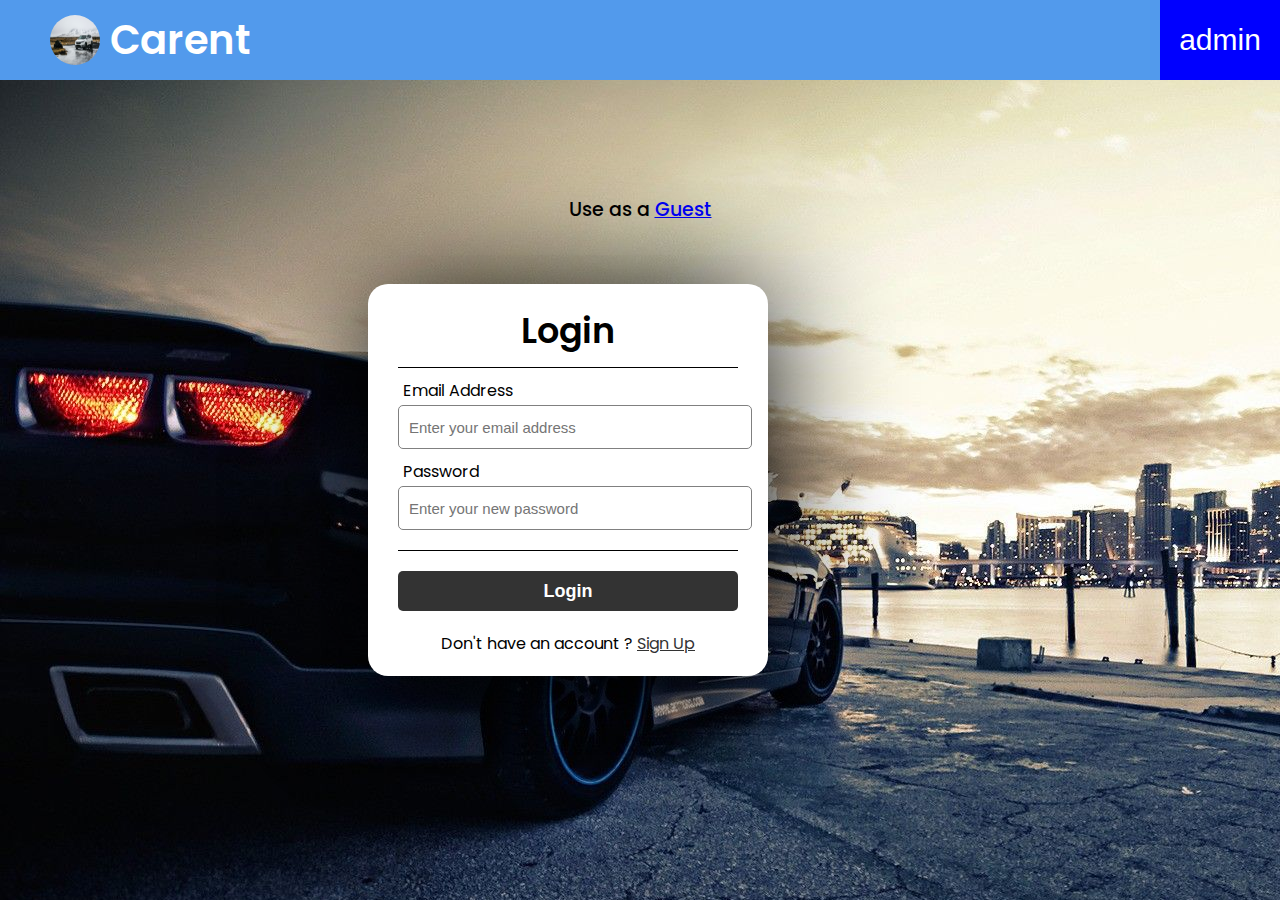
<file: index.html>
<!DOCTYPE html>
<html lang="en">
<head>
    <meta charset="UTF-8">
    <link rel="stylesheet" href="style.css">
    <meta http-equiv="X-UA-Compatible" content="IE=edge">
    <meta name="viewport" content="width=device-width, initial-scale=1.0">
    <script src="https://cdnjs.cloudflare.com/ajax/libs/jquery/3.6.0/jquery.min.js" integrity="sha512-894YE6QWD5I59HgZOGReFYm4dnWc1Qt5NtvYSaNcOP+u1T9qYdvdihz0PPSiiqn/+/3e7Jo4EaG7TubfWGUrMQ==" crossorigin="anonymous" referrerpolicy="no-referrer"></script>
    <title>Customer Login Page</title>
</head>
<body style="background-image: url('admin/bg/bg1.jpg')">
    <nav>
        <div class="logo-name">
            <img src="admin/bg/bg2.jpg" alt="Logo">
            <h2>Carent</h2>
        </div>
        <div class="btn-box">
            <a href="admin/" target="_blank">
                <input type="button" value="admin">
            </a>
        </div>
    </nav>


    <h4 class="guest">Use as a <a href="available_cars.php">Guest</a></h4>
    <div class="wrapper">

        <section class="form Login">
            <header>Login</header>
            <form action="login.php" method="post" autocomplete = "off">
            <div class="error-text">This is an error message</div>
            <div class="field input">
                <label for="email">Email Address</label>
                <input
                type="email"
                name="email"
                placeholder="Enter your email address"
            />
            </div>
            <div class="field input">
                <label for="password">Password</label>
                <input
                type="password"
                name="password"
                placeholder="Enter your new password"
            />
            </div>
            <div class="field button">
                <input type="submit" id="loginbtn" name="login" value="Login" />
            </div>
            </form>
            <div class="link">Don't have an account ? <a href="#"> Sign Up</a></div>
        </section>
    
        <section class="form Signin" style="display: none;">
            <header>Signin</header>
            <form action="signin.php" method="post" autocomplete = "off">
            <div class="error-text">This is an error message</div>
            <div class="personal-details">
                <div class="field input">
                <label for="f-name">First Name</label>
                <input type="text" name="fname" placeholder="First Name" id="f-name" />
                </div>
                <div class="field input">
                <label for="l-name">Last Name</label>
                <input type="text" name="lname" placeholder="Last Name" id="l-name" />
                </div>
            </div>
            <div class="field input">
                <label for="email">Email Address</label>
                <input
                type="text"
                name="email"
                placeholder="Enter your email address"
                />
            </div>
            <div class="field input">
                <label for="password">Password</label>
                <input
                type="password"
                name="password"
                placeholder="Enter your new password"
                />
            </div>
            <div class="field button">
                <input type="submit" id="signin" name="signin" value="Sign In" />
            </div>
            </form>
            <div class="link">Already signed up ?<a href="#"> Login Now </a></div>
        </section>
    </div>
    

    <script>
        const signinLink = document.querySelector(".form.Login .link a");
        const loginLink = document.querySelector(".form.Signin .link a")
        const Loginform = document.querySelector(".form.Login");
        const Signinform = document.querySelector(".form.Signin");

        signinLink.onclick = (()=>{
            Loginform.style.display= "none";
            Signinform.style.display= "block";
        });

        loginLink.onclick = (()=>{
            Loginform.style.display= "block";
            Signinform.style.display= "none";
        });
    </script>
    <script src="js/login.js"></script>
    <script src="js/signin.js"></script>
</body>
</html>
</file>
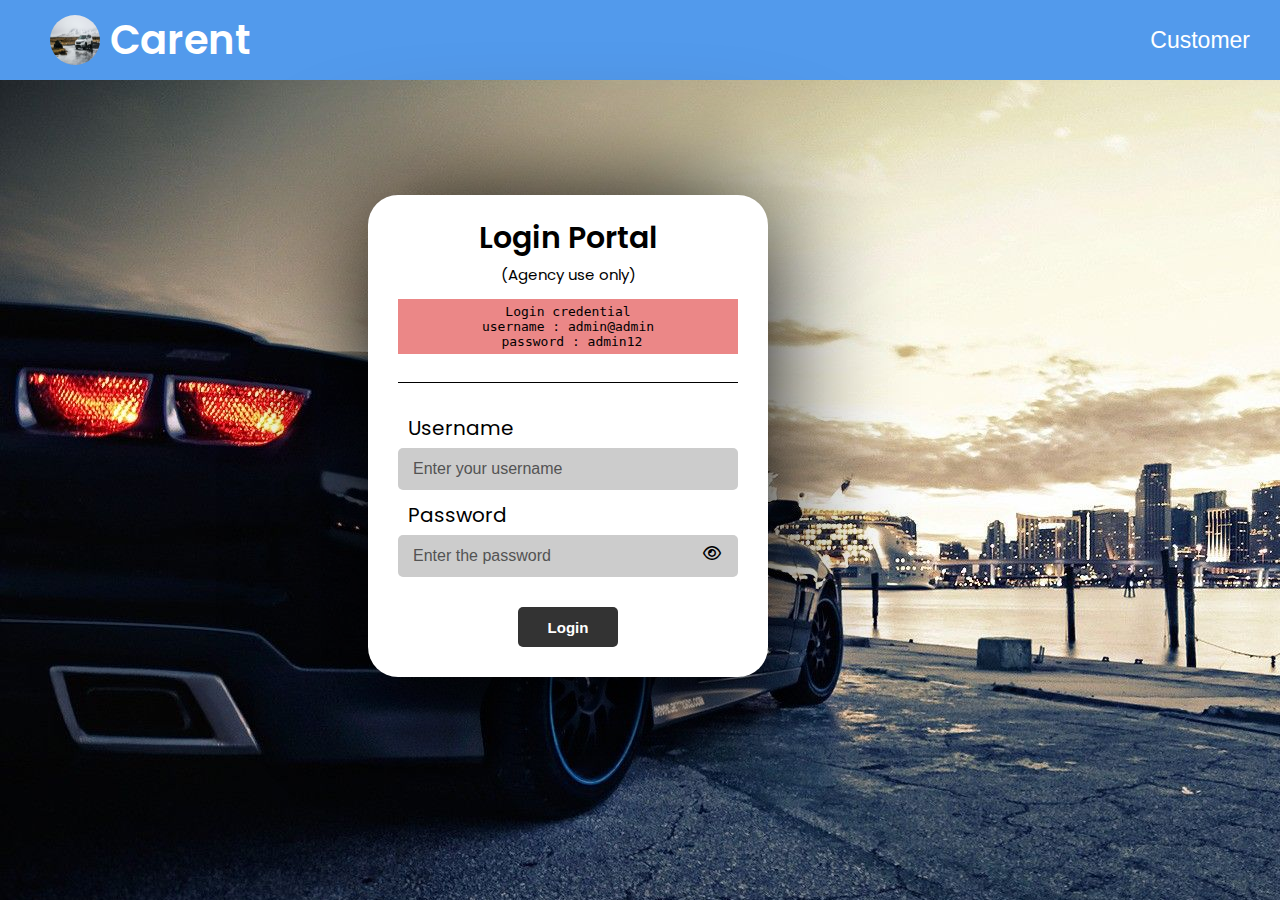
<file: admin/index.html>
<!DOCTYPE html>
<html lang="en">
<head>
    <meta charset="UTF-8">
    <meta http-equiv="X-UA-Compatible" content="IE=edge">
    <meta name="viewport" content="width=device-width, initial-scale=1.0">
    <link rel="stylesheet" href="style.css">
    <link rel="stylesheet" href="https://cdnjs.cloudflare.com/ajax/libs/font-awesome/6.0.0/css/all.min.css" integrity="sha512-9usAa10IRO0HhonpyAIVpjrylPvoDwiPUiKdWk5t3PyolY1cOd4DSE0Ga+ri4AuTroPR5aQvXU9xC6qOPnzFeg==" crossorigin="anonymous" referrerpolicy="no-referrer" />
    <title>Agency Portal</title>
</head>
<body style="background-image: url('bg/bg1.jpg')">
    <nav>
        <div class="logo-name">
            <img src="bg/bg2.jpg" alt="Logo">
            <h2>Carent</h2>
        </div>
        <div class="btn-box">
            <a href="../index.html">
                <input type="button" value="Customer">
            </a>
        </div>
    </nav>
    <div class="wrapper">
        <div class="login">
            <form action="login.php" method="post">
                <div class="heading">
                    <h1>Login Portal</h1>
                    <p>(Agency use only)</p>
                    <pre> Login credential <br> username : admin@admin <br> password : admin12</pre>
                </div>
                <div class="error-text">This is an error message</div>
                <div class="field input">
                    <label for="username">Username</label>
                    <input type="text" name="username" id="username" placeholder="Enter your username" >
                </div>
                <div class="field input">
                    <label for="password">Password</label>
                    <input type="password" name="password" id="password" placeholder="Enter the password" >
                    <i class="fa-solid fa-eye"></i>
                </div>
                <div class="field button">
                    <button type="submit" id="login-btn" name="login" >Login</button>
                </div>
            </form>
        </div>
    </div>

    <script src="js/login.js"></script>
</body>
</html>
</file>
<file: style.css>
@import url('https://fonts.googleapis.com/css2?family=Poppins:wght@100;200;400;500;600;800&display=swap');
html{
    font-family: 'Poppins', sans-serif;
}
body{
    margin: 0;
    padding: 0;
    min-height: 100vh;
    background-color: #999999;
    overflow-x: hidden;
}
body::-webkit-scrollbar{
    width: 0;
}
nav{
    display: flex;
    align-items: center;
    width: 100vw;
    height: 80px;
    background-color:rgb(82, 154, 236);
}
nav .logo-name{
    display: flex;
    align-items: center;
    margin-left: 50px;
    color: white;
}
nav .logo-name img{
    width: 50px;
    height: 50px;
    border-radius: 50%;
    margin-right: 10px;
}
nav .logo-name h2{
    font-size: 40px;
    font-weight: 600;
}
nav .btn-box{
    height: 100%;
    width: 120px;
    display: flex;
    align-items: center;
    justify-content: center;
    margin: 0 0px 0 auto;
    background-color: blue;
}
.btn-box input{
    background: none;
    border: none;
    font-size: 30px;
    color: white;
    padding: 5px 15px;
    cursor: pointer;
}
.btn-box input:hover{
    color: #ccc;
}
.wrapper{
    background-color: white;
    width: 400px;
    border-radius: 20px;
    box-shadow: 0 0 128px 0 rgba(0,0,0,1),
    0 32px 64px -48px rgba(0,0,0,5);
    margin-left: auto;
    margin-right: 40%;
}
section{
    padding: 20px 30px;
}
header{
    text-align: center;
    font-size: 35px;
    font-weight: 600;
    padding-bottom: 10px;
    margin-bottom: 10px;
    border-bottom: 1px solid black;
}
.error-text{
    padding: 8px;
    border-radius: 4px;
    background-color: #f8d7da;
    color: #721c24;
    border: 1px solid #f5c6cb;
    text-align: center;
    display: none;
}
form .personal-details{
    display: flex;
}
.personal-details .field:first-child{
    margin-right: 20px;
}
.personal-details .field:last-child{
    margin-left: 20px;
}
form .field{
    display: flex;
    flex-direction: column;
    margin-top: 10px;
}
form .field label{
    margin-bottom: 2px;
    margin-left: 5px;
    font-size:16px;
}
form .field input{
    width: 100%;
    height: 40px;
    border-radius: 5px;
    border: 1px solid grey;
    font-size: 15px;
    padding-left: 10px;
}
form .input input:focus{
    border: none;
    outline: 1px solid red;
}.field.button{
    margin-top: 20px ;
    border-top: 1px solid black;
}
form .field.button input{
    margin-top: 20px;
    padding: 10px;
    font-size: 18px;
    font-weight: 600;
    border: none;
    background-color: #333;
    color: #fff;
    border-radius: 5px;
    cursor:pointer;
}
.guest{
    text-align: center;
    margin: 0;
    font-size: 19px;
    font-weight: 500;
    margin-top: 9%;
    padding-bottom: 60px;
}
.link{
    text-align:center;  
    margin-top: 20px;  
}
.link a{
    color: #333;
}
.link a:hover{
    color: blue;
}
#fname{
    text-align: center;
    font-size: 50px;
    font-weight: 500;
    text-transform: uppercase;
    color: #333;
}
.avail-cars{
    margin: 0 100px 0 100px;
}
.available-cars{
    margin: 100px 0 50px 0;
    display: grid;
    grid-template-columns: auto auto;
    row-gap: 80px;
}
.available-cars .card{
    width: 650px;
    height: 350px;
    margin-left: 100px ;
    color: #333;
    background-color: rgb(238, 238, 238);
    border-radius: 30px;
    display: flex;
}
.card img{
    height: 350px;
    border-radius: 30px 0 0 30px;
    width: 300px;
}
.card .details {
    width: 350px;
    display: flex;
    flex-direction: column;
    justify-content: center;
}
.card .details .info {
    display: flex;
    margin-bottom: 20px;
    align-items: center;
}
.info i {
    margin-left: 50px;
}
.info h1{
    font-size: 35px;
    margin:0 0 0 50px;
    font-weight: 900;
}
.info h3{
    font-size: 20px;
    font-weight: 500;
    margin:0 0 0 50px;
}
.info p{
    margin:0 0 0 50px;
    font-size: 20px;
    font-weight: 500;
}
.info a{
    margin-left: 90px;
    display: flex;
    font-size: 18px;
    justify-content: center;
    align-items: center;
    text-decoration: none;
    width: 150px;
    color:black;
    height: 40px;
    background-color: rgb(255, 209, 5);
    border-radius: 20px;
    cursor: pointer;
}

.selected-car{
    margin-top: 10%;
    margin-left: 25%;
}
.card-select{
    display: flex;
    width: 900px; 
    height: 500px;
    background-color: white;
    border-radius: 30px;
}
.card-select img{
    width: 400px;
    height: 500px;
    border-radius: 30px 0 0 30px;
}
.card-select .card-info{
    display: flex;
    flex-direction: column;
    justify-content: center;
    padding: 30px 30px 30px 30px;
}
.card-info .info{
    display: flex;
    align-items: center;
    margin: 10px 0 10px 60px;
}

.card-info .info i{
    margin: 0 40px 0 10px; 
}
.card-info .info h1{
    font-size: 35px;
    margin:0 0 0 50px;
    font-weight: 900;
}
.card-info .info h3{
    font-size: 20px;
    font-weight: 500;
    margin:0 0 0 50px;
}
.card-info .info p{
    margin:0 0 0 50px;
    font-size: 20px;
    font-weight: 500;
}
.card-info .days{
    display: flex;
    flex-direction: column;
    align-items: center;
    justify-content: center;
    margin: 10px 0 10px 60px;
}
form .card-info .info.button{
    display: flex;
    justify-content: center;
}
form .card-info .error-text{
    padding: 8px;
    border-radius: 4px;
    background-color: #f8d7da;
    color: #721c24;
    border: 1px solid #f5c6cb;
    text-align: center;
    display: none;
}
form .card-info .info button{
    width: 100px;
    height: 35px;
    border: none;
    border-radius: 18px;
    font-size: 17px;
    margin: 10px 0 0 0;
    background-color: rgb(255, 209, 5);
    cursor: pointer;
}
.card-info .days input{
    width: 200px;
    height: 25px;
    border: 1px solid black;
    border-radius: 13px;
    padding: 7px;
    font-size: 15px;
}
.card-info .days h5{
    padding: 0px;
    margin: 0px;
}
</file>
<file: admin/style.css>
@import url('https://fonts.googleapis.com/css2?family=Poppins:wght@100;200;400;500;600;800&display=swap');
html{
    font-family: 'Poppins', sans-serif;
}
body{
    margin: 0;
    padding: 0;
    min-height: 100vh;
    background-color: #999999;
    overflow-x: hidden;
}
body::-webkit-scrollbar{
    width: 0;
}
.container{
    width: 100vw;
    margin: 0;
}
.wrapper{
    background-color: white;
    width: 400px;
    border-radius: 30px;
    box-shadow: 0 0 128px 0 rgba(0,0,0,1),
    0 32px 64px -48px rgba(0,0,0,5);
    margin-left: auto;
    margin-right: 40%;
    margin-top: 9%;
}
form{
    padding: 20px 30px;
}
.login form .heading, .wrapper .heading{
    text-align: center;
    padding-bottom: 15px;
    margin-bottom: 20px;
    border-bottom: 1px solid black;
}
.login form .heading h1, .wrapper h2{
    font-size: 30px;
    font-weight: 600;
    margin: 0;
}
.login form .heading p{
    margin: 2px 0 5px 0;
    font-size: 15px;
    font-weight: 400;
}
.login form .heading pre{
    padding: 5px;
    background-color: rgb(235, 135, 135);
}
.field.input{
    display:flex;
    flex-direction: column;
}
.field.input label, .field.file label{
    font-size: 20px;
    font-weight: 400;
    margin: 10px 0 5px 10px;
}
.field.input input{
    border: none;
    background-color: #ccc;
    border-radius: 5px;
    height: 40px;
    font-size: 16px;
    padding-left: 15px;
    outline: none;
    position: relative;
    justify-content: center;
}
.field.input input::-webkit-input-placeholder{
    color : rgb(83, 83, 83);
}
.field.file{
    margin: 10px 0 0 0 ;
}
.field.file input{
    height: 40px;
    font-size: 18px;
    margin: 5px 0 0 0;
    border-bottom: 1px solid black;
}
.field.input i{
    position: absolute;
    margin-top: 50px;
    margin-left: 300px;
    padding: 5px;
    font-weight: 100;
    border-radius: 50%;
    cursor: pointer;
}
.field.input i:hover{
    background-color: rgb(161, 161, 161);
}
.field.button{
    text-align: center;
    margin: 30px 0 10px 0;
} 
.field.button button{
    width: 100px;
    height: 40px;
    border-radius: 5px;
    border: none;
    font-size: 15px;
    font-weight: 600;
    padding: 5px;
    background: #333;
    color: #fff;
    cursor: pointer;
}
nav{
    display: flex;
    align-items: center;
    background-color: rgb(82, 154, 236);
    height: 80px;
}
nav .logo-name{
    display: flex;
    align-items: center;
    margin-left: 50px;
    color: white;
} 
.logo-name img{
    width: 50px; 
    height: 50px;
    border-radius: 50%;
    background: none;
    margin-right: 10px;
}
.logo-name h2{
    font-size: 40px;
    font-weight: 600;
}
nav .btn-box{
    height: 100%;
    display: flex;
    align-items: center;
    justify-content: center;
    margin: 0 0px 0 auto;
}
.name{
    text-align: center;
    font-size: 50px;
    font-weight: 500;
    color: #333;
    text-transform: uppercase;
}
.btn-box input, .btn-box i, .btn-box a{
    background: none;
    border: none;
    font-size: 23px;
    color: white;
    padding: 5px 15px;
    cursor: pointer;
}

.btn-box input:hover{
    color: #ccc;
}
.wrapper.add-car{
    margin-top: 3%;
}
.error-text{
    padding: 8px;
    border-radius: 4px;
    background-color: #f8d7da;
    color: #721c24;
    border: 1px solid #f5c6cb;
    text-align: center;
    display: none;
}
.avail-cars{
    margin: 0 100px 0 100px;
}
.switch{
    margin-top: 80px;
    display: flex;
    align-items: center;
    justify-content: center;
}
.switch button{
    width: 220px;
    height: 45px;
    border-radius: 25px;
    font-size: 18px;
    font-weight: 600;
    border: 2px solid  black;
    background-color: #fff;
    color: #333;
    margin-right: 50px;
    cursor: pointer;
}
.switch button:hover{
    background-color: #333;
    color: #fff;
}
.available-cars, 
.booked-cars{
    margin: 100px 0 50px 0;
    display: grid;
    grid-template-columns: auto auto;
    row-gap: 80px;
}

.available-cars .card,
.booked-cars .card{
    width: 650px;
    height: 350px;
    margin-left: 100px ;
    color: #333;
    background-color: rgb(238, 238, 238);
    border-radius: 30px;
    display: flex;
}
.card img{
    height: 350px;
    border-radius: 30px 0 0 30px;
    width: 300px;
}
.card .details {    
    width: 350px;
    display: flex;
    flex-direction: column;
    justify-content: center;
}
.card .details .info{
    display: flex;
    margin-bottom: 20px;
    align-items: center;
}
.info i{
    margin-left: 50px;
}
.info h1{
    font-size: 35px;
    margin:0 0 0 50px;
    font-weight: 900;
}
.info h3{
    font-size: 20px;
    font-weight: 500;
    margin:0 0 0 50px;
}
.info p{
    margin:0 0 0 50px;
    font-size: 20px;
    font-weight: 500;
}
.info a{
    margin-left: 40px;
    display: flex;
    font-size: 18px;
    justify-content: center;
    align-items: center;
    text-decoration: none;
    width: 120px;
    color:white;
    height: 40px;
    background-color: rgb(236, 9, 9);
    border-radius: 20px;
    cursor: pointer;
}
.info #edit{
    background-color: rgb(56, 192, 79);
}

.signinpopup{
    position: relative;
    width: 100%;
}
#add-admin-form{
    display: none;
    position: fixed;
    border-radius: 0;
    width: 500px; 
    left: 50%;
    top: 0%;
    transform: translate(-50%, 5%);
    border: 3px solid #999999;
    z-index: 9;
}

#close-popup{
    cursor: pointer;
    margin-left: 410px;
    font-size: 40px;
}
</file>
